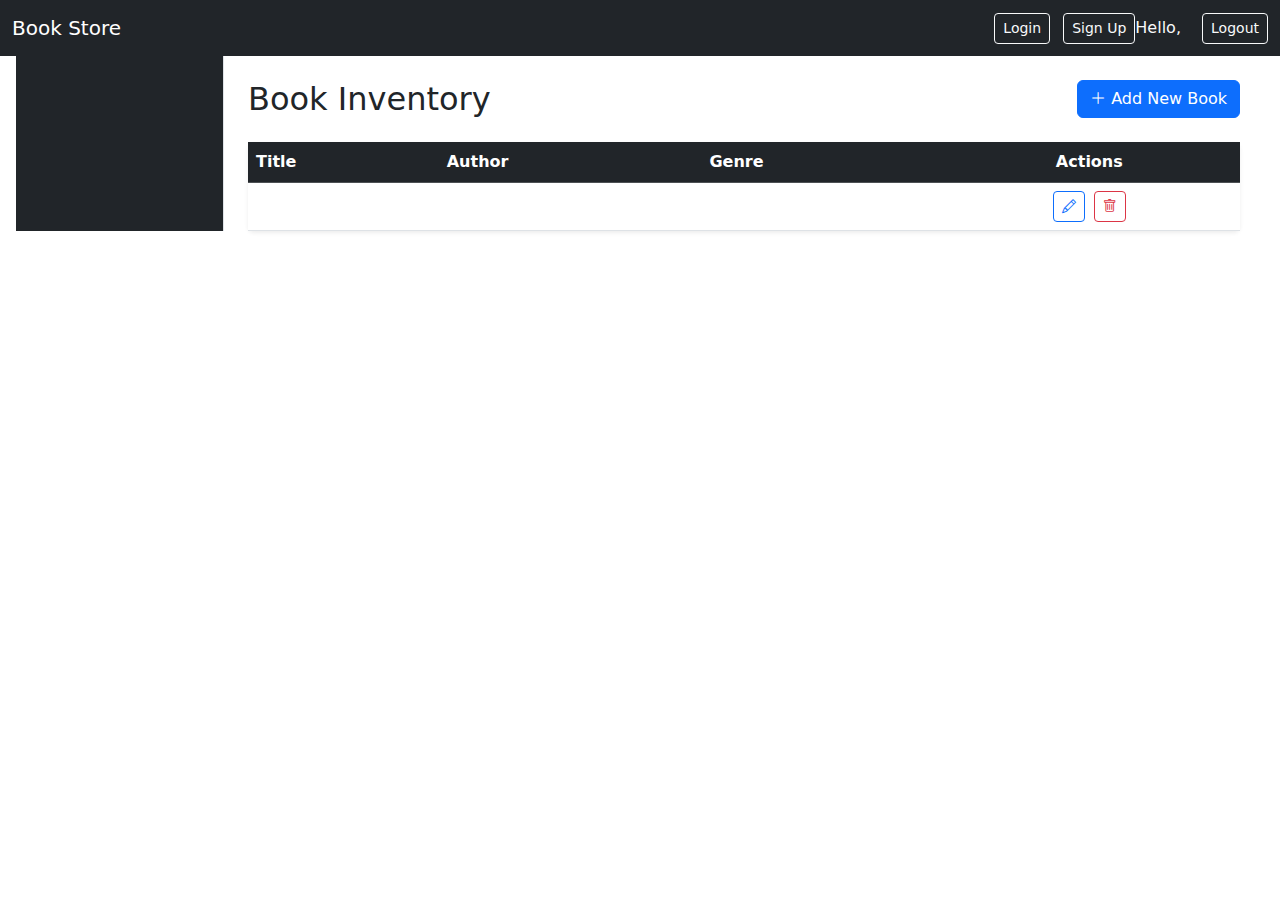
<file: src/main/resources/templates/index.html>
<!DOCTYPE html>
<html xmlns:th="http://www.thymeleaf.org"
      xmlns:sec="http://www.thymeleaf.org/extras/spring-security">
<head>
    <meta charset="UTF-8">
	<meta name="viewport" content="width=device-width, initial-scale=1.0">

    <title>Book Store</title>

    <!-- Bootstrap 5 CSS -->
    <link href="https://cdn.jsdelivr.net/npm/bootstrap@5.3.3/dist/css/bootstrap.min.css" rel="stylesheet">

    <!-- Bootstrap Icons -->
    <link href="https://cdn.jsdelivr.net/npm/bootstrap-icons@1.10.5/font/bootstrap-icons.css" rel="stylesheet">

    <!-- Your custom CSS -->
    <link rel="stylesheet" th:href="@{/css/style.css}">
</head>
<body>

<!-- ===== NAVBAR ===== -->
<nav class="navbar navbar-expand-lg navbar-dark bg-dark">
    <div class="container-fluid">
        <a class="navbar-brand">Book Store </a>

        <div class="d-flex">
            <!-- Show Login/Signup if NOT authenticated -->
            <span sec:authorize="isAnonymous()">
                <a th:href="@{/signin}" class="btn btn-outline-light btn-sm me-2">Login</a>
                <a th:href="@{/signup}" class="btn btn-outline-light btn-sm">Sign Up</a>
            </span>

            <!-- Show username and Logout if authenticated -->
            <span sec:authorize="isAuthenticated()">
                <span class="text-light me-3">Hello, <span sec:authentication="name"></span></span>
                <a th:href="@{/logout}" class="btn btn-outline-light btn-sm">Logout</a>
            </span>
        </div>
    </div>
</nav>

<!-- ===== PAGE CONTENT ===== -->
<div class="container-fluid px-0 px-md-3">
    <div class="row g-0">

        <!-- Sidebar: Horizontal on mobile (col-12), Vertical on desktop (col-md-3) -->
        <div class="col-12 col-md-3 col-lg-2 bg-dark border-end sidebar-wrapper">
            <div th:replace="~{fragments/sidebar :: genre-sidebar}"></div>
        </div>

        <!-- Main content -->
        <main class="col-12 col-md-9 col-lg-10 px-3 px-md-4 pt-4">
            <div class="d-flex flex-column flex-sm-row justify-content-between align-items-start align-items-sm-center mb-4">
                <h2 class="mb-3 mb-sm-0">Book Inventory</h2>

                <span sec:authorize="isAuthenticated()">
                    <button type="button" class="btn btn-primary w-100 w-sm-auto" data-bs-toggle="modal" data-bs-target="#addBookModal">
                        <i class="bi bi-plus-lg"></i> Add New Book
                    </button>
                </span>
            </div>

            <!-- Table Responsive Wrapper -->
            <div class="card shadow-sm border-0">
                <div class="table-responsive">
                    <table class="table table-hover mb-0">
                        <thead class="table-dark">
                            <tr>
                                <th>Title</th>
                                <th>Author</th>
                                <th>Genre</th>
                                <th class="text-center">Actions</th>
                            </tr>
                        </thead>
						<tbody>
						    <tr th:each="b : ${books}">
						        <td th:text="${b.title}"></td>
						        <td th:text="${b.author}"></td>
						        <td><span class="badge bg-info text-dark" th:text="${b.genre}"></span></td>
						        <td class="text-center text-nowrap">
						            <span sec:authorize="isAuthenticated()">
						                
						                <!-- ADD THE NEW BUTTON HERE (REPLACING THE OLD <a> LINK) -->
						                <button type="button" class="btn btn-sm btn-outline-primary me-1"
						                        data-bs-toggle="modal" 
						                        data-bs-target="#editBookModal"
						                        th:data-id="${b.id}"
						                        th:data-title="${b.title}"
						                        th:data-author="${b.author}"
						                        th:data-genre="${b.genre}"
						                        onclick="populateEditModal(this)">
						                    <i class="bi bi-pencil"></i>
						                </button>

						                <!-- Keep your Delete link as is -->
						                <a th:href="@{/delete/{id}(id=${b.id})}" class="btn btn-sm btn-outline-danger"
						                   onclick="return confirm('Delete this book?')">
						                    <i class="bi bi-trash"></i>
						                </a>
						            </span>
						        </td>
						    </tr>
						</tbody>
                    </table>
                </div>
            </div>
        </main>
    </div>
</div>

<!-- ===== ADD BOOK MODAL ===== -->
<div class="modal fade" id="addBookModal" tabindex="-1" aria-labelledby="addBookModalLabel" aria-hidden="true">
    <div class="modal-dialog modal-dialog-centered">
        <div class="modal-content">
            <div class="modal-header">
                <h5 class="modal-title" id="addBookModalLabel">Add New Book</h5>
            </div>
            <form th:action="@{/save}" method="post">
                <div class="modal-body">
                    <div class="mb-3">
                        <label class="form-label">Title</label>
                        <input type="text" name="title" class="form-control" required>
                    </div>
                    <div class="mb-3">
                        <label class="form-label">Author</label>
                        <input type="text" name="author" class="form-control" required>
                    </div>
                    <div class="mb-3">
                        <label class="form-label">Genre</label>
                        <input type="text" name="genre" class="form-control" placeholder="e.g. Tech, Fiction" required>
                    </div>
                </div>
                <div class="modal-footer">
                    <button type="button" class="btn btn-secondary" data-bs-dismiss="modal">Close</button>
                    <button type="submit" class="btn btn-success">Save Book</button>
                </div>
            </form>
        </div>
    </div>
</div>


<!-- ===== EDIT BOOK MODAL ===== -->
<div class="modal fade" id="editBookModal" tabindex="-1" aria-labelledby="editBookModalLabel" aria-hidden="true">
    <div class="modal-dialog modal-dialog-centered">
        <div class="modal-content">
            <div class="modal-header">
                <h5 class="modal-title">Edit Book Details</h5>
                <button type="button" class="btn-close" data-bs-dismiss="modal" aria-label="Close"></button>
            </div>
            <form th:action="@{/save}" method="post">
                <div class="modal-body">
                    <!-- Hidden ID field is CRITICAL -->
                    <input type="hidden" name="id" id="edit-id">
                    
                    <div class="mb-3">
                        <label class="form-label">Title</label>
                        <input type="text" name="title" id="edit-title" class="form-control" required>
                    </div>
                    <div class="mb-3">
                        <label class="form-label">Author</label>
                        <input type="text" name="author" id="edit-author" class="form-control" required>
                    </div>
                    <div class="mb-3">
                        <label class="form-label">Genre</label>
                        <input type="text" name="genre" id="edit-genre" class="form-control" required>
                    </div>
                </div>
                <div class="modal-footer">
                    <button type="button" class="btn btn-secondary" data-bs-dismiss="modal">Cancel</button>
                    <button type="submit" class="btn btn-primary">Update Book</button>
                </div>
            </form>
        </div>
    </div>
</div>


<script>
function populateEditModal(button) {
    // Extract data from attributes
    const id = button.getAttribute('data-id');
    const title = button.getAttribute('data-title');
    const author = button.getAttribute('data-author');
    const genre = button.getAttribute('data-genre');

    // Set values in the modal form
    document.getElementById('edit-id').value = id;
    document.getElementById('edit-title').value = title;
    document.getElementById('edit-author').value = author;
    document.getElementById('edit-genre').value = genre;
}
</script>

<!-- Bootstrap JS Bundle -->
<script src="https://cdn.jsdelivr.net/npm/bootstrap@5.3.8/dist/js/bootstrap.bundle.min.js"></script>

</body>
</html>
</file>
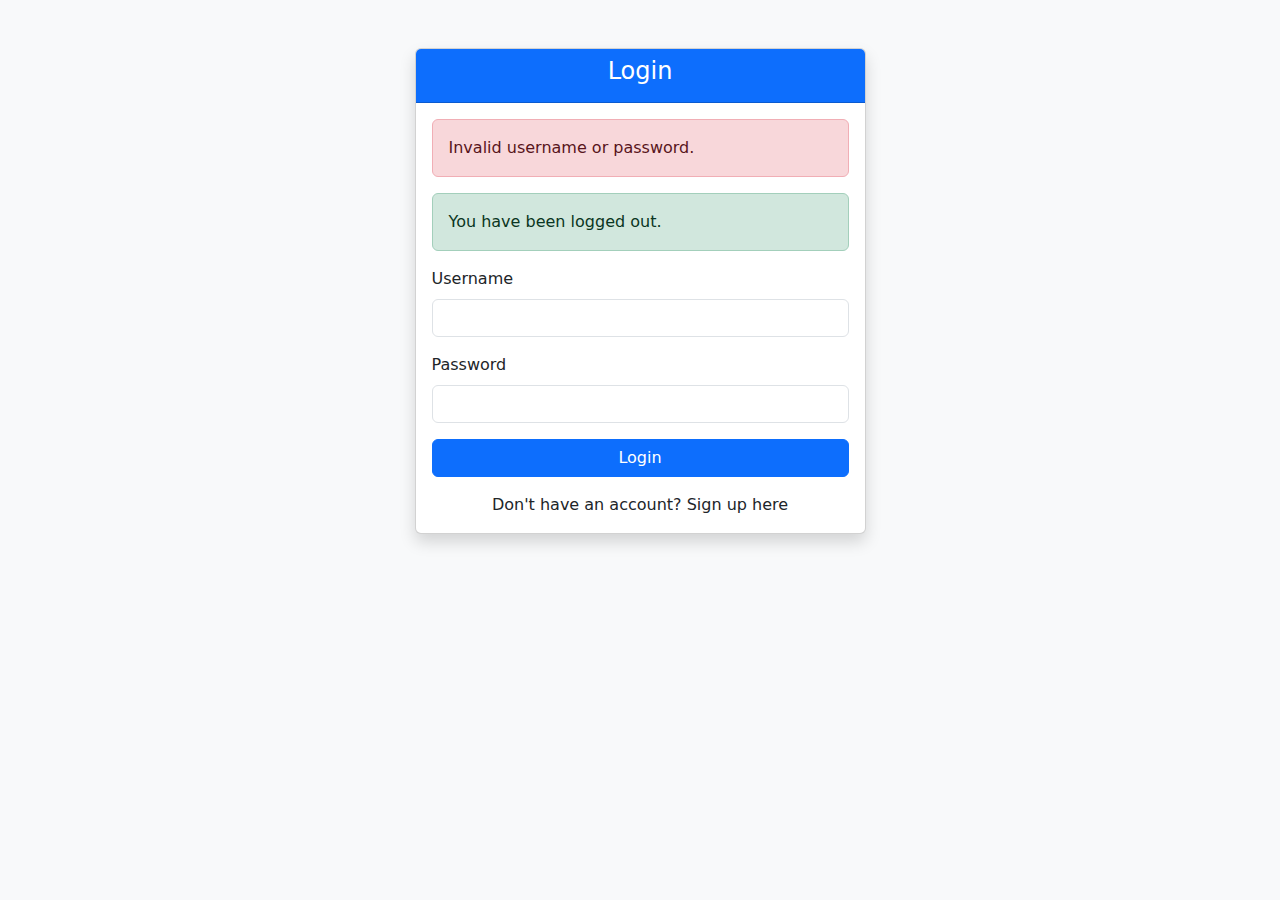
<file: src/main/resources/templates/signin.html>
<!DOCTYPE html>
<html xmlns:th="http://www.thymeleaf.org">
<head>
    <meta charset="UTF-8">
    <title>Login - Book Store</title>

    <!-- Bootstrap 5 CSS -->
    <link href="https://cdn.jsdelivr.net/npm/bootstrap@5.3.3/dist/css/bootstrap.min.css" rel="stylesheet">

    <!-- Your CSS -->
    <link rel="stylesheet" th:href="@{/css/style.css}">
</head>
<body class="bg-light">

<div class="container mt-5">
    <div class="row justify-content-center">
        <div class="col-md-5">

            <div class="card shadow">
                <div class="card-header text-center bg-primary text-white">
                    <h4>Login</h4>
                </div>
                <div class="card-body">

                    <!-- Error Message -->
                    <div th:if="${param.error}" class="alert alert-danger">
                        Invalid username or password.
                    </div>

                    <!-- Logout Message -->
                    <div th:if="${param.logout}" class="alert alert-success">
                        You have been logged out.
                    </div>

                    <form th:action="@{/signin}" method="post">
                        <div class="mb-3">
                            <label for="username" class="form-label">Username</label>
                            <input type="text" id="username" name="username" class="form-control" required>
                        </div>

                        <div class="mb-3">
                            <label for="password" class="form-label">Password</label>
                            <input type="password" id="password" name="password" class="form-control" required>
                        </div>

                        <div class="d-grid">
                            <button type="submit" class="btn btn-primary">Login</button>
                        </div>
                    </form>

                    <div class="mt-3 text-center">
                        Don't have an account? <a th:href="@{/signup}">Sign up here</a>
                    </div>

                </div>
            </div>

        </div>
    </div>
</div>

<!-- Bootstrap JS -->
<script src="https://cdn.jsdelivr.net/npm/bootstrap@5.3.8/dist/js/bootstrap.bundle.min.js"></script>

</body>
</html>
</file>
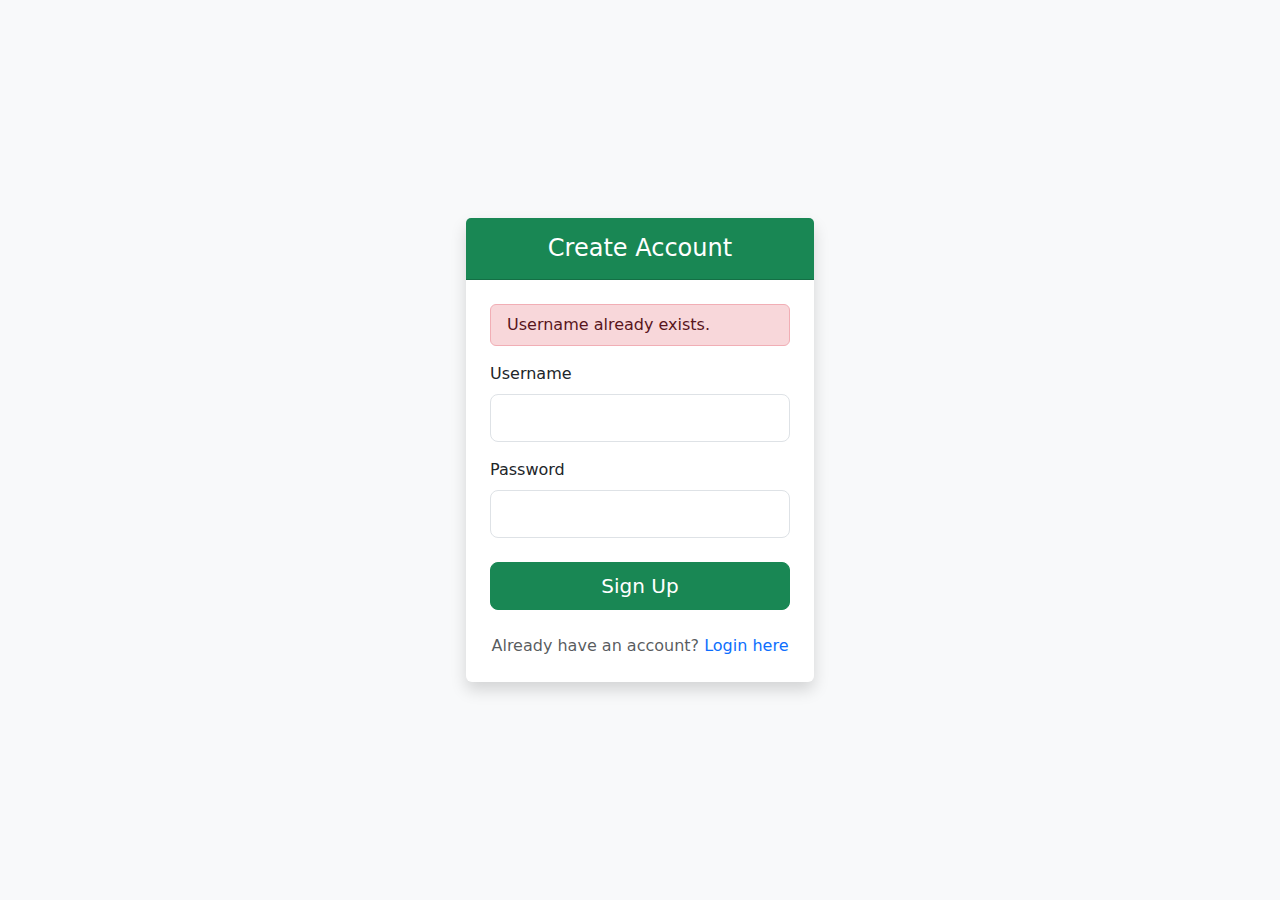
<file: src/main/resources/templates/signup.html>
<!DOCTYPE html>
<html xmlns:th="http://www.thymeleaf.org">
<head>
    <meta charset="UTF-8">
	<meta name="viewport" content="width=device-width, initial-scale=1.0">

    <title>Sign Up - Book Store</title>

    <!-- Bootstrap 5 CSS -->
    <link href="https://cdn.jsdelivr.net/npm/bootstrap@5.3.3/dist/css/bootstrap.min.css" rel="stylesheet">

    <!-- Your CSS -->
    <link rel="stylesheet" th:href="@{/css/style.css}">
</head>
<body class="bg-light">
	<div class="container d-flex align-items-center justify-content-center vh-100">
	    <div class="row w-100 justify-content-center">
	        <!-- col-11 for mobile air-gap, col-md-6/lg-4 for desktop sizing -->
	        <div class="col-11 col-md-6 col-lg-4">

	            <div class="card shadow border-0">
	                <div class="card-header text-center bg-success text-white py-3">
	                    <h4 class="mb-0">Create Account</h4>
	                </div>
	                <div class="card-body p-4">

	                    <!-- Error message if username exists -->
	                    <div th:if="${param.error}" class="alert alert-danger py-2">
	                        Username already exists.
	                    </div>

	                    <form th:action="@{/signup}" th:object="${user}" method="post">
	                        <div class="mb-3">
	                            <label for="username" class="form-label">Username</label>
	                            <!-- form-control-lg makes it easier to tap on phones -->
	                            <input type="text" id="username" th:field="*{username}" class="form-control form-control-lg" required>
	                        </div>

	                        <div class="mb-3">
	                            <label for="password" class="form-label">Password</label>
	                            <input type="password" id="password" th:field="*{password}" class="form-control form-control-lg" required>
	                        </div>

	                        <div class="d-grid gap-2 mt-4">
	                            <button type="submit" class="btn btn-success btn-lg">Sign Up</button>
	                        </div>
	                    </form>

	                    <div class="mt-4 text-center text-muted">
	                        Already have an account? <a th:href="@{/signin}" class="text-decoration-none">Login here</a>
	                    </div>

	                </div>
	            </div>

	        </div>
	    </div>
	</div>

<!-- Bootstrap JS -->
<script src="https://cdn.jsdelivr.net/npm/bootstrap@5.3.8/dist/js/bootstrap.bundle.min.js"></script>

</body>
</html>
</file>
